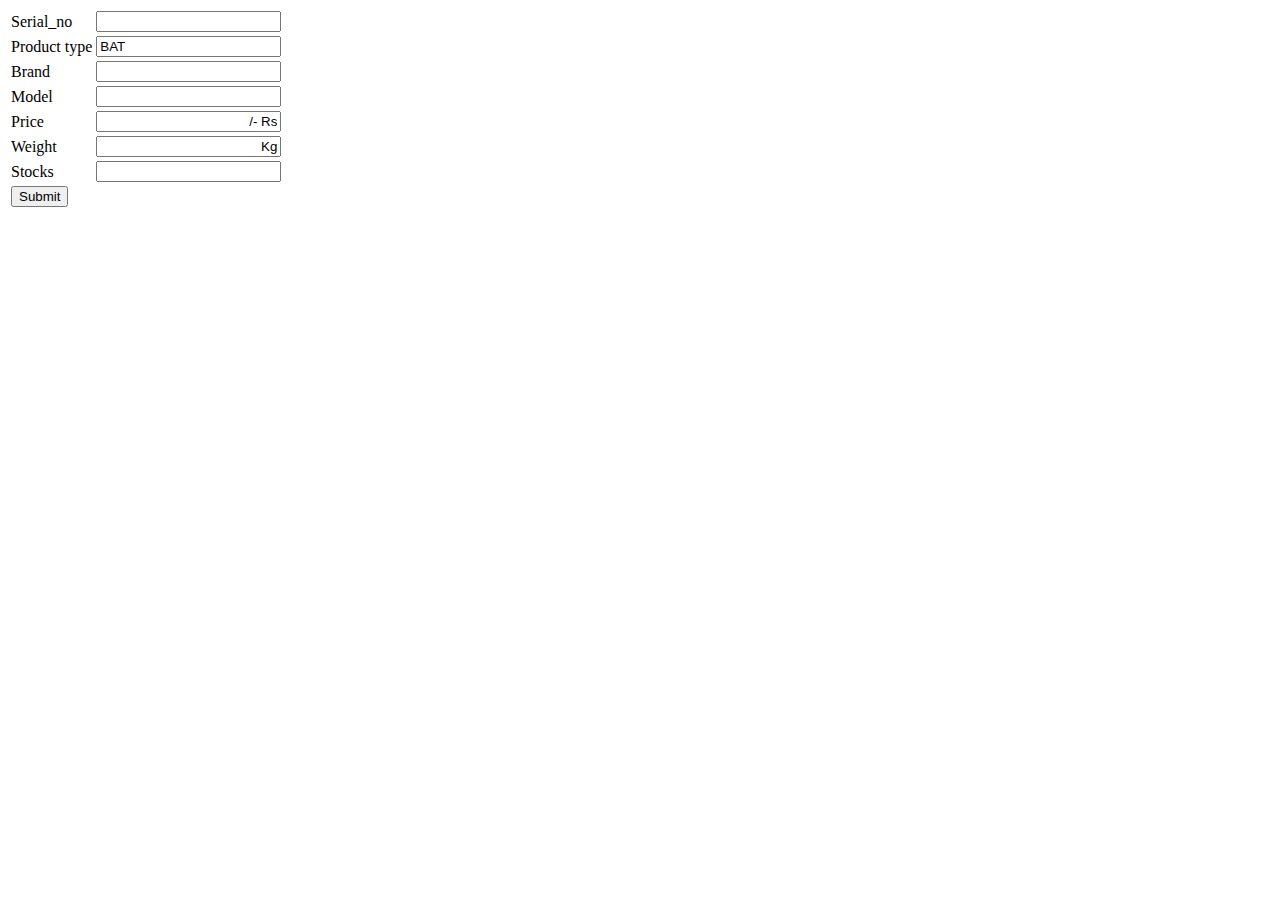
<file: templates/add.html>
<html>  
<head>  
    <title>Add product</title>  
</head>  
<body>  
    
    <form method = "post" action = "/add">  
        <table>  
            <tr><td>Serial_no</td><td><input type = 'number' name = 'serial' value="{{sn}}"></td></tr>  
            <tr><td>Product type</td><td><input type = 'text' name = 'product' value="BAT" ></td></tr>
            <tr><td>Brand</td><td><input type = 'text' name = 'brand' ></td></tr>  
            <tr><td>Model</td><td><input type = 'text' name = 'model' ></td></tr>    
            <tr><td>Price</td><td><input type = 'text' name = 'price' value=" /- Rs" style="text-align: right;"></td></tr>
            <tr><td>Weight</td><td><input type = 'text' name = 'weight' value=" Kg" style="text-align: right;"></td></tr>
            <tr><td>Stocks</td><td><input type = 'number' name = 'stocks'></td></tr>
            <tr><td><input type = "submit" value = "Submit"></td></tr>  
        </table>  
    </form>  
</body>  
</html>
</file>
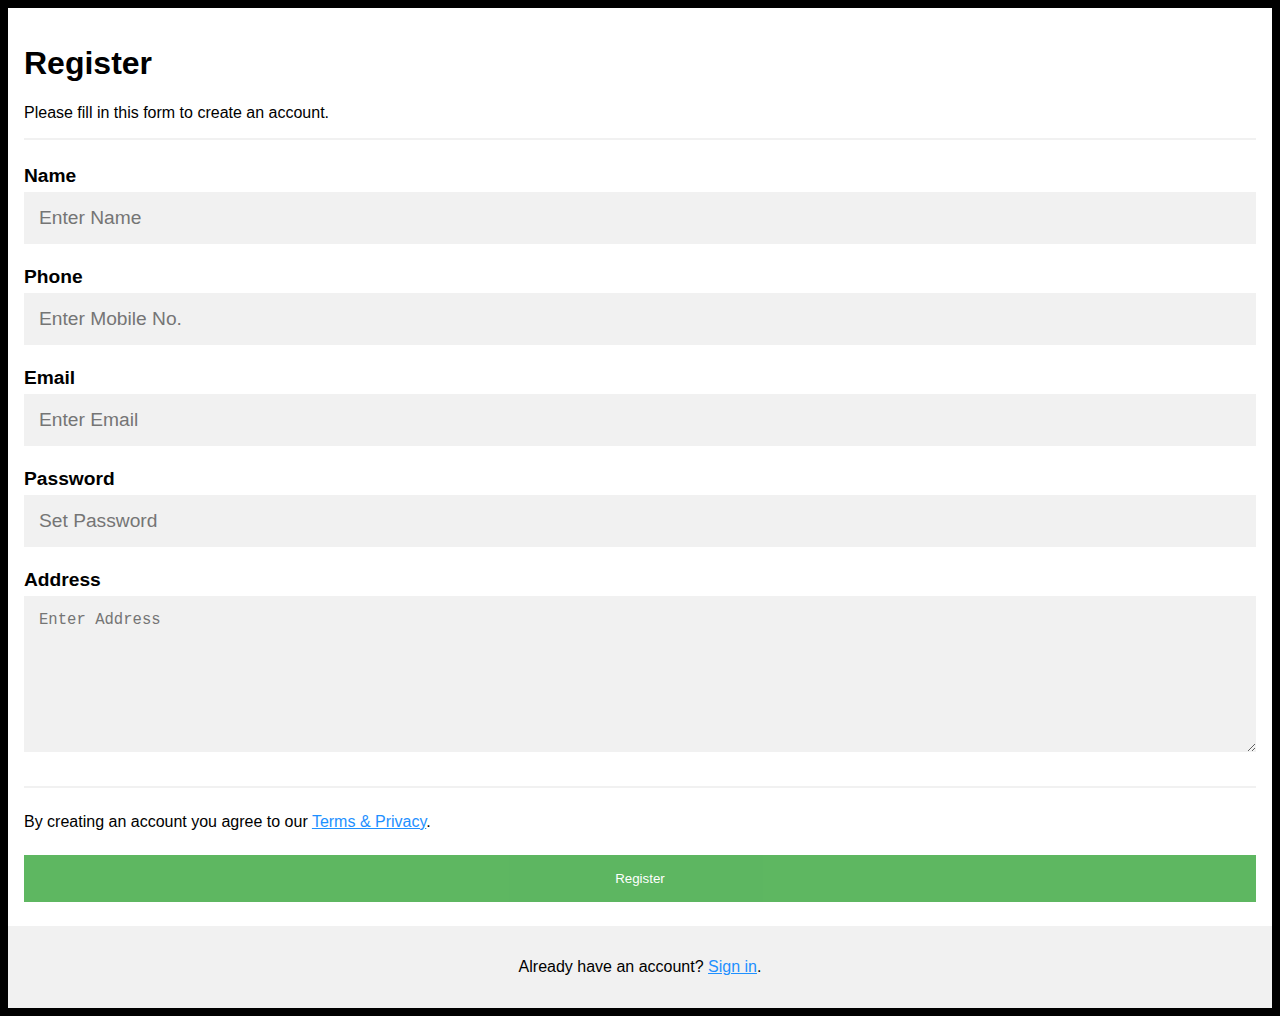
<file: templates/createnew.html>
<!DOCTYPE html>
<html>
<head>
<meta name="viewport" content="width=device-width, initial-scale=1">
<style>
body {
  font-family: Arial, Helvetica, sans-serif;
  background-color: black;
}

* {
  box-sizing: border-box;
}

/* Add padding to containers */
.container {
  padding: 16px;
  background-color: white;
}

/* Full-width input fields */
input[type=text], input[type=password],textarea {
  width: 100%;
  padding: 15px;
  margin: 5px 0 22px 0;
  display: inline-block;
  border: none;
  background: #f1f1f1;
  font-size: larger;
}

input[type=text]:focus, input[type=password]:focus ,textarea:focus{
  background-color: #ddd;
  outline: none;
  font-size: larger;
}

/* Overwrite default styles of hr */
hr {
  border: 1px solid #f1f1f1;
  margin-bottom: 25px;
}

/* Set a style for the submit button */
.registerbtn {
  background-color: #4CAF50;
  color: white;
  padding: 16px 20px;
  margin: 8px 0;
  border: none;
  cursor: pointer;
  width: 100%;
  opacity: 0.9;
}

.registerbtn:hover {
  opacity: 1;
}

/* Add a blue text color to links */
a {
  color: dodgerblue;
}

/* Set a grey background color and center the text of the "sign in" section */
.signin {
  background-color: #f1f1f1;
  text-align: center;
}
</style>
</head>
<body>

<form method = "post" action = "/">
  <div class="container">
    <h1>Register</h1>
    <p>Please fill in this form to create an account.</p>
    <hr>

    <label for="email" style="font-size: larger;"><b>Name</b></label><br>
    <input type="text" placeholder="Enter Name" name="name" id="email" required><br>
    
    <label for="email" style="font-size: larger;"><b>Phone</b></label><br>
    <input type="text" placeholder="Enter Mobile No." name="phone" id="email" required><br>

    <label for="email" style="font-size: larger;"><b>Email</b></label><br>
    <input type="text" placeholder="Enter Email" name="mail" id="email" required><br>

    <label for="psw" style="font-size: larger;"><b>Password</b></label><br>
    <input type="password" placeholder="Set Password" name="pas" id="psw" required><br>

    <label for="address" style="font-size: larger;"><b>Address</b></label><br>
    <textarea placeholder="Enter Address" name="address" id="email" cols="30" rows="7"></textarea><br>

    <hr>
    <p>By creating an account you agree to our <a href="#">Terms & Privacy</a>.</p>

    <button type="submit" class="registerbtn">Register</button>
  </div>
  
  <div class="container signin">
    <p>Already have an account? <a href="/login">Sign in</a>.</p>
  </div>
</form>

</body>
</html>
</file>
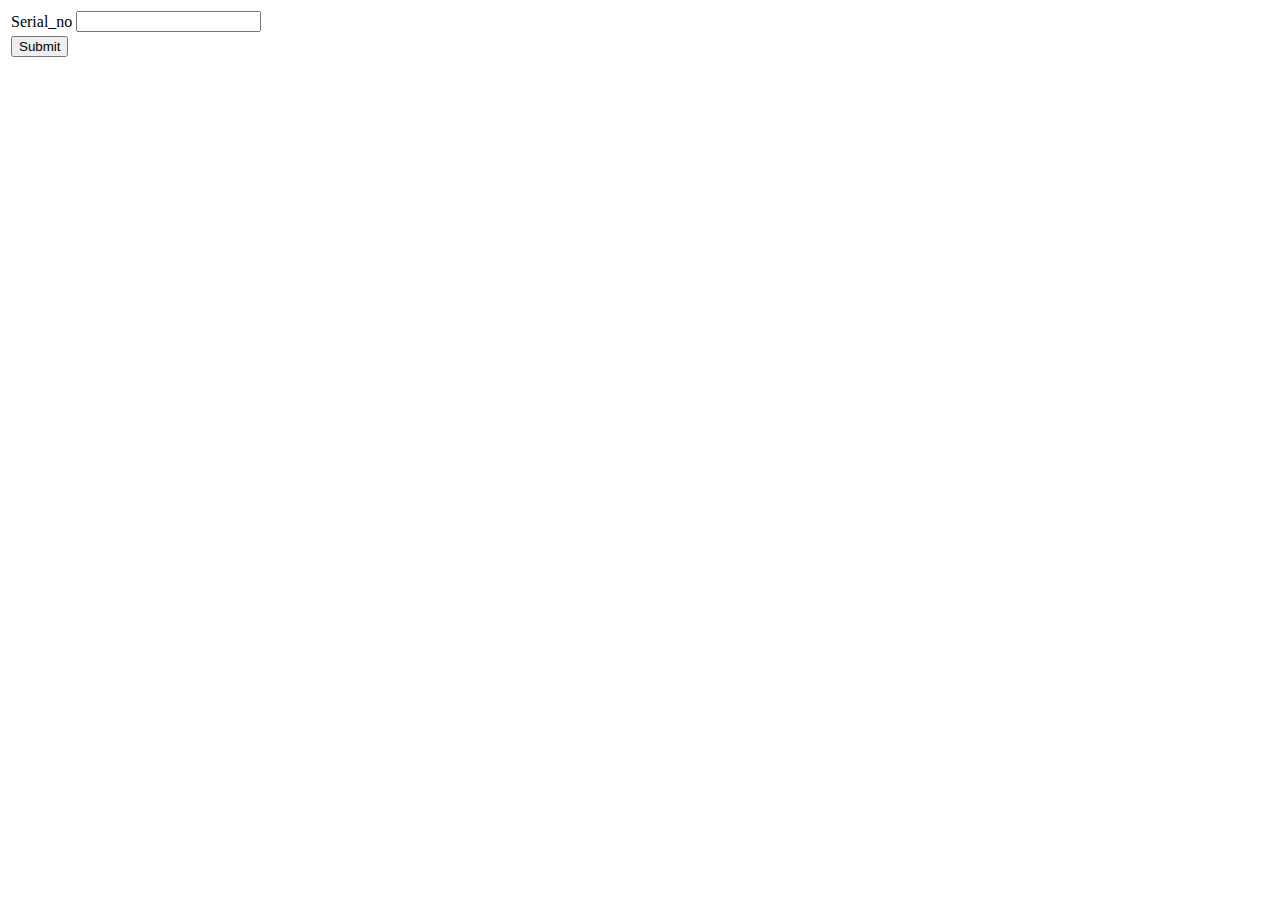
<file: templates/del.html>
<html>  
<head>  
    <title>Product delete</title>  
</head>  
<body>  
    <form method = "post" action = "/delete">  
        <table>  
            <tr><td>Serial_no</td><td><input type = 'number' name = 'serial'></td></tr>   
            
            <tr><td><input type = "submit" value = "Submit"></td></tr>  
        </table>  
    </form>  
</body>  
</html>
</file>
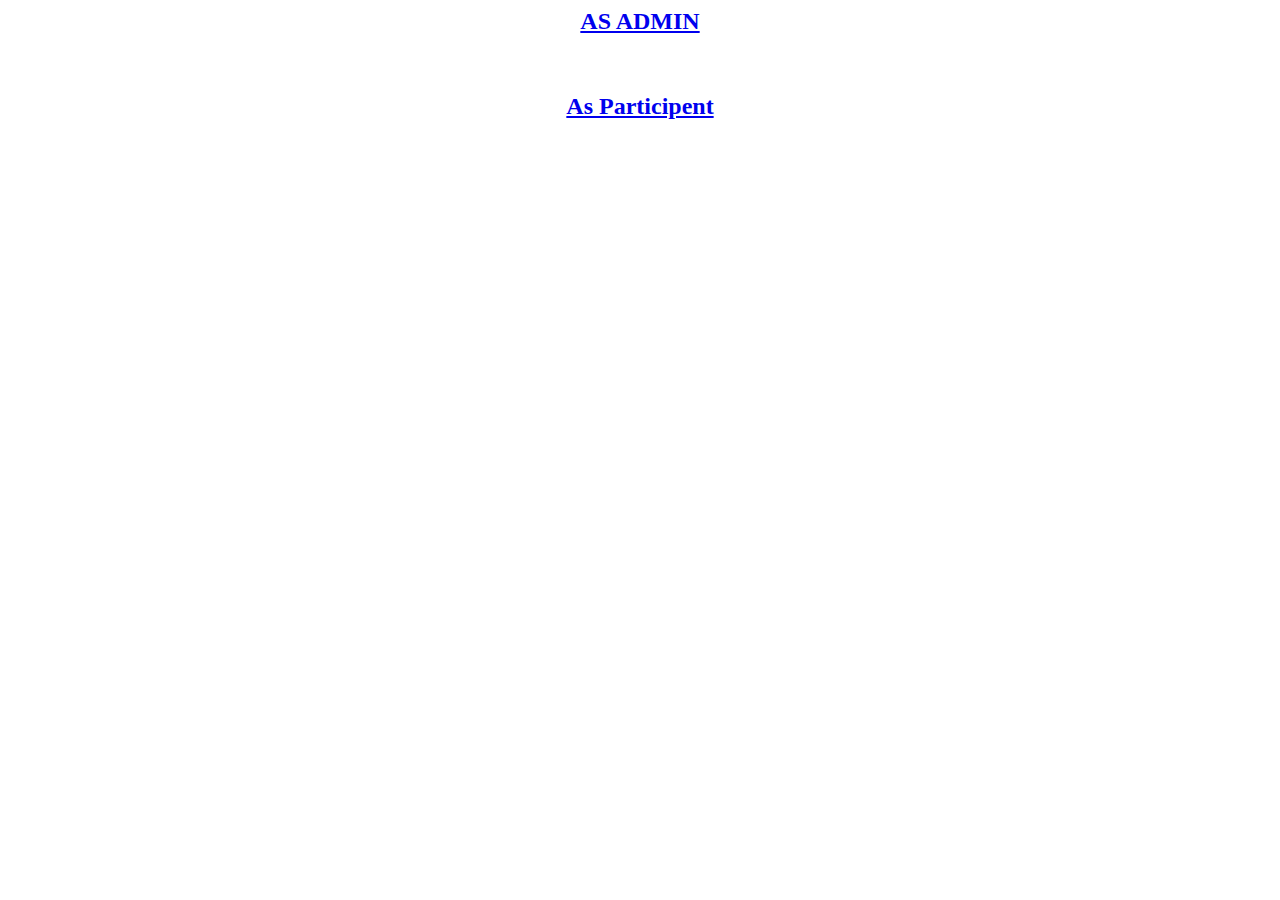
<file: templates/Login.html>
<html>
    <head>
        <title>
            Login here
        </title>
    </head>
    <body>
        <center>
            <h2 >
                <a href="/admin">AS ADMIN</a>
            </h2>
            <br>
            <h2>
                <a href="/student">As Participent</a>
            </h2>
        </center>
    </body>
</html>
</file>
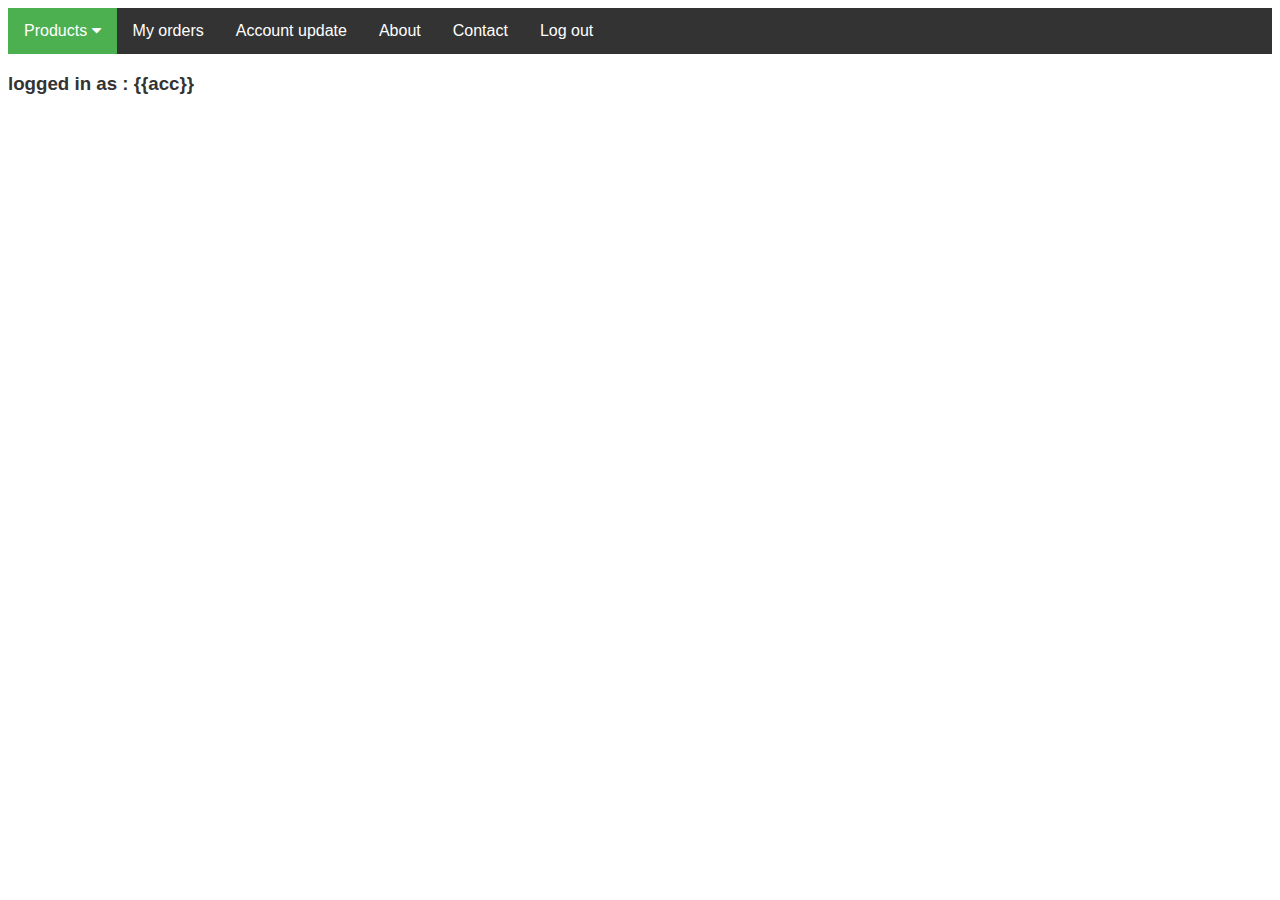
<file: templates/menu.html>
<!DOCTYPE html>
<html>
<head>
<meta name="viewport" content="width=device-width, initial-scale=1">
<link rel="stylesheet" href="https://cdnjs.cloudflare.com/ajax/libs/font-awesome/4.7.0/css/font-awesome.min.css">
<style>
body {
  font-family: Arial, Helvetica, sans-serif;
}

.navbar {
  overflow: hidden;
  background-color: #333;
}

.navbar a {
  float: left;
  font-size: 16px;
  color: white;
  text-align: center;
  padding: 14px 16px;
  text-decoration: none;
}

.dropdown {
  float: left;
  overflow: hidden;
}

.dropdown .dropbtn {
  font-size: 16px;  
  border: none;
  outline: none;
  padding: 14px 16px;
  font-family: inherit;
  margin: 0;
  background-color: #4CAF50;
  color: white;
}

.navbar a:hover, .dropdown:hover .dropbtn {
  background-color: red;
}

.dropdown-content {
  display: none;
  position: absolute;
  background-color: #f9f9f9;
  min-width: 160px;
  box-shadow: 0px 8px 16px 0px rgba(0,0,0,0.2);
  z-index: 1;
}

.dropdown-content a {
  float: none;
  color: black;
  padding: 12px 16px;
  text-decoration: none;
  display: block;
  text-align: left;
}

.dropdown-content a:hover {
  background-color: #ddd;
}

.dropdown:hover .dropdown-content {
  display: block;
}
</style>
</head>
<body>

<div class="navbar">
  <div class="dropdown">
    <button class="dropbtn">Products 
      <i class="fa fa-caret-down"></i>
    </button>
    <div class="dropdown-content">
      <a href="#">Link 1</a>
      <a href="#">Link 2</a>
      <a href="#">Link 3</a>
      <a href="#">Link 4</a>
      <a href="#">Link 5</a>
      <a href="#">Link 6</a>
      <a href="#">Link 7</a>
      <a href="#">Link 8</a>
      <a href="#">Link 9</a>
    </div>
  </div> 
  <a href="#my orders">My orders</a>
  <a href="#acount">Account update</a>
  <a href="#about">About</a>
  <a href="#contact">Contact</a>
  <a href="#logout">Log out</a>
</div>

<h3 style="color: #333 ;">logged in as : {{acc}}</h3>

</body>
</html>
</file>
